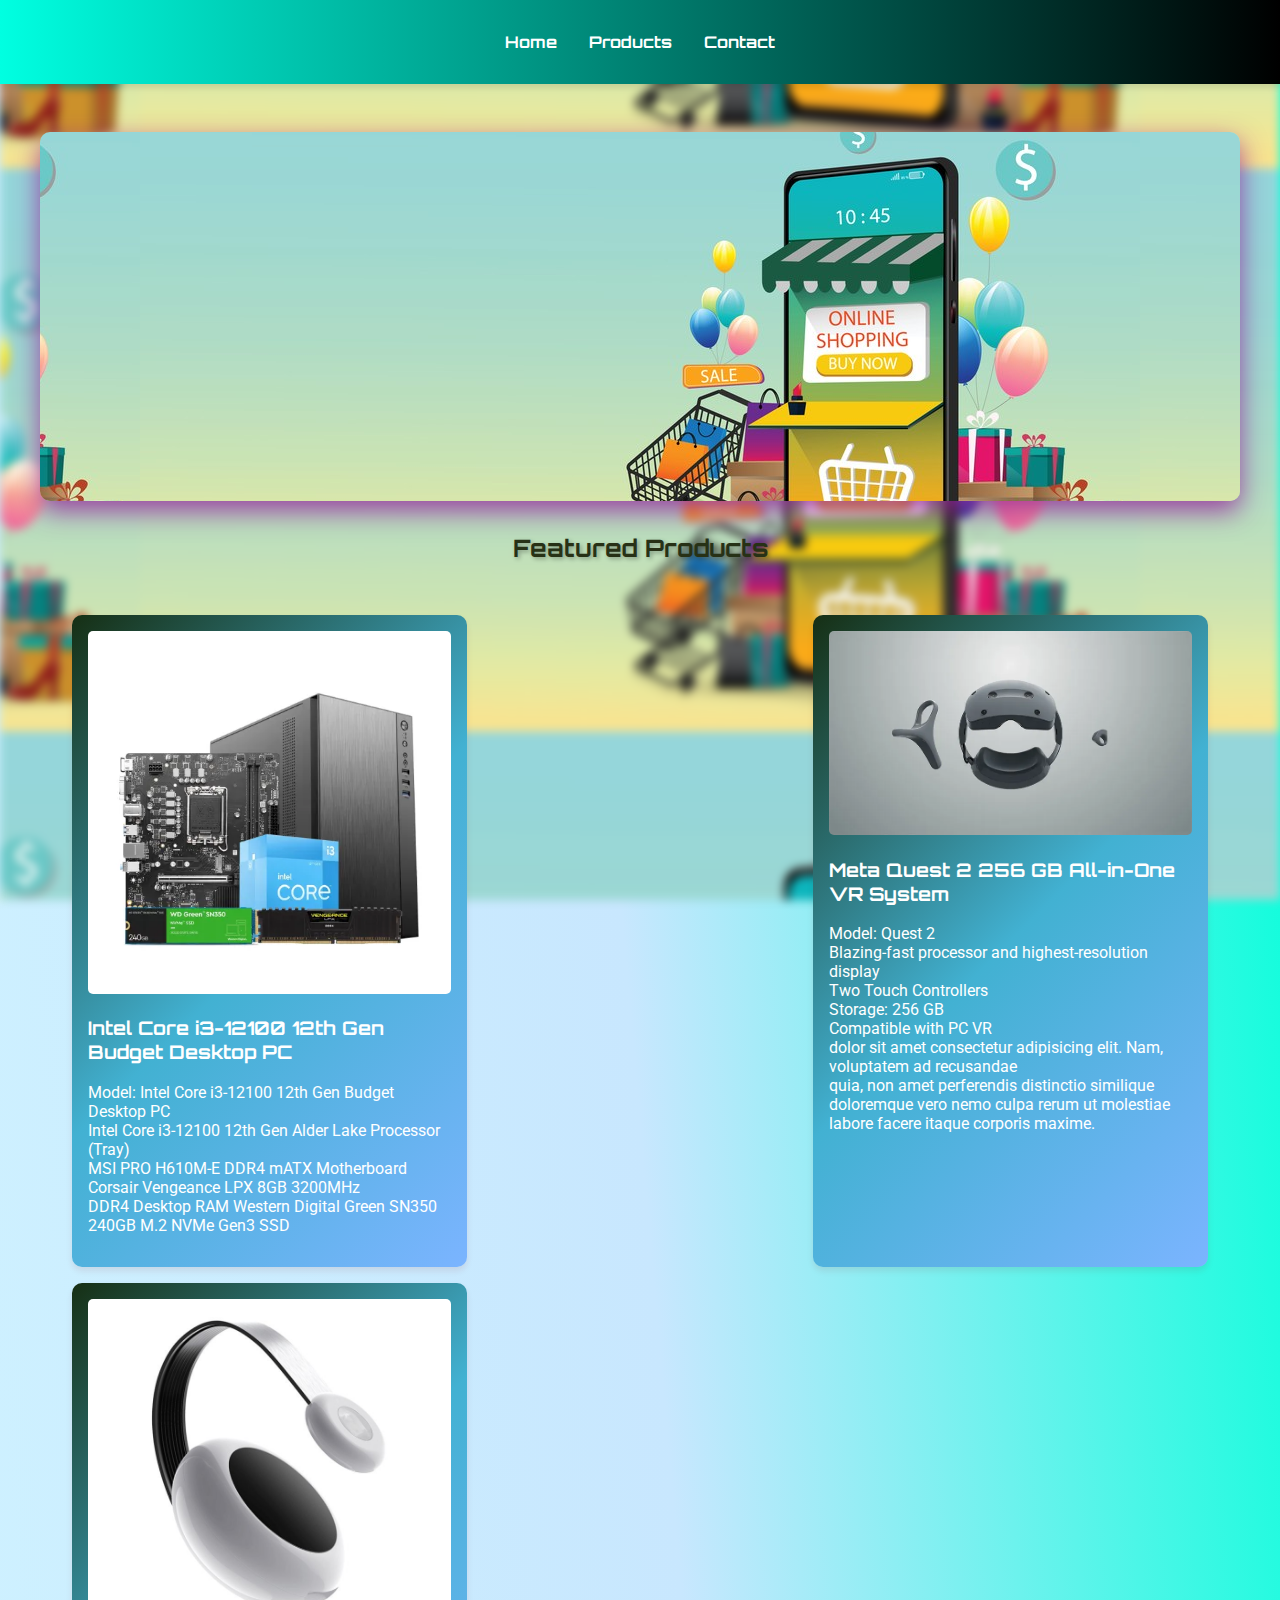
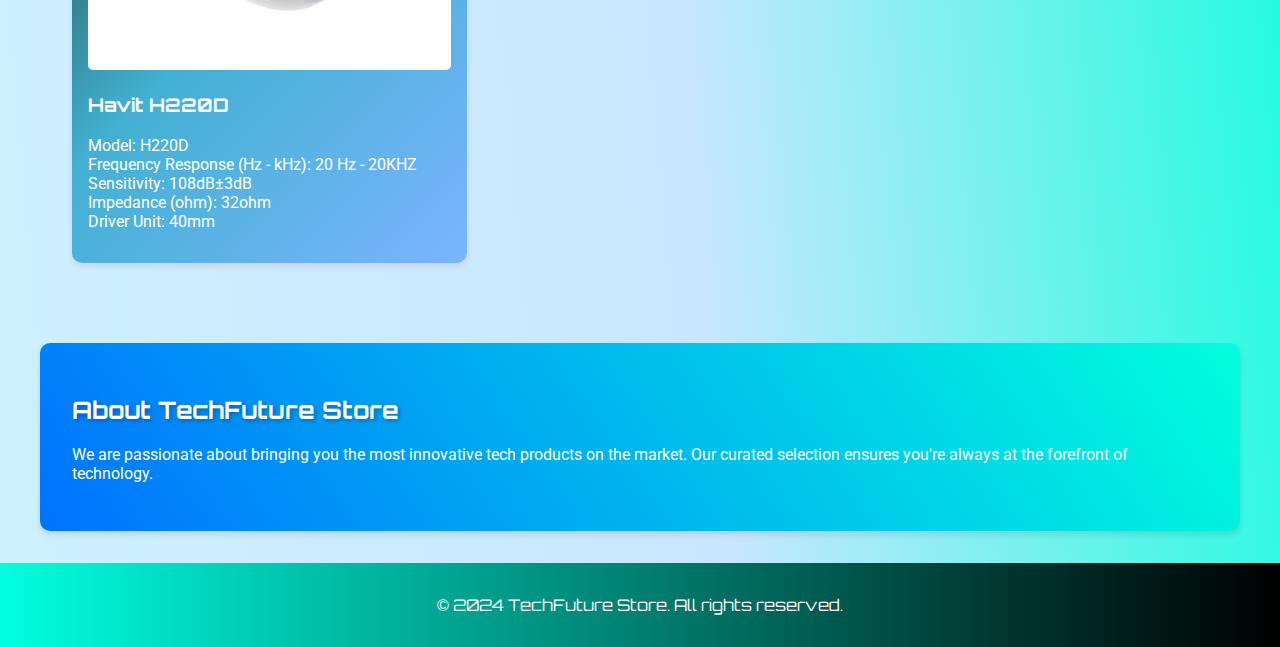
<file: index.html>
<!DOCTYPE html>
<html lang="en">
<head>
    <meta charset="UTF-8">
    <meta name="viewport" content="width=device-width, initial-scale=1.0">
    <title>TechFuture Store - Home</title>
    <link href="https://fonts.googleapis.com/css2?family=Roboto:wght@400;700&family=Orbitron:wght@400;700&display=swap" rel="stylesheet">
    <link rel="stylesheet" href="styles.css">
    <link rel="shortcut icon" href="tech.png" type="image/x-icon">
</head>
<body>
    <!-- name: Md. Jahidul Hossain Mekat
    id: 2221395 -->
    <header>
        <nav>
            <ul>
                <li><a href="index.html">Home</a></li>
                <li><a href="products.html">Products</a></li>
                <li><a href="contact.html">Contact</a></li>
            </ul>
        </nav>
    </header>
    <main>
        <section class="hero">
            <p>.</p>
            <p>.</p>
            <p>.</p>
            <p>.</p>
            <p>.</p>
            <p>.</p>
            <p>.</p>
            <p>.</p>
            <p>.</p>
            <p>.</p>
            <p>.</p>
 
        </section>
        <section class="featured-products">
            <h2>Featured Products</h2>
            <div class="product-container">
                <div class="product">
                    <img src="img.webp" alt="Product 1">
                    <h3>Intel Core i3-12100 12th Gen Budget Desktop PC</h3>
                    <p>Model: Intel Core i3-12100 12th Gen Budget Desktop PC <br>
                        Intel Core i3-12100 12th Gen Alder Lake Processor (Tray) <br>
                        MSI PRO H610M-E DDR4 mATX Motherboard
                        Corsair Vengeance LPX 8GB 3200MHz <br> DDR4 Desktop RAM
                        Western Digital Green SN350 240GB M.2 NVMe Gen3 SSD</p>
                </div>
                <div class="product">
                    <img src="img2.webp" alt="Product 2">
                    <h3>Meta Quest 2 256 GB All-in-One VR System</h3>
                    <p>Model: Quest 2 <br>
                        Blazing-fast processor and highest-resolution display <br>
                        Two Touch Controllers <br>
                        Storage: 256 GB <br>
                        Compatible with PC VR <br>
                     dolor sit amet consectetur adipisicing elit. Nam, voluptatem ad recusandae  <br> quia, non amet perferendis distinctio similique doloremque vero nemo culpa rerum ut molestiae labore facere itaque corporis maxime.</p>
                </div>
                <div class="product">
                    <img src="img3.jpg" alt="Product 3">
                    <h3>Havit H220D</h3>
                    <p>Model: H220D <br>
                        Frequency Response (Hz - kHz): 20 Hz - 20KHZ <br>
                        Sensitivity: 108dB±3dB <br>
                        Impedance (ohm): 32ohm <br>
                        Driver Unit: 40mm</p>
                </div>
            </div>
        </section>
        <section class="about-us">
            <h2>About TechFuture Store</h2>
            <p>We are passionate about bringing you the most innovative tech products on the market. Our curated selection ensures you're always at the forefront of technology.</p>
        </section>
    </main>

    <footer>
        <p>&copy; 2024 TechFuture Store. All rights reserved.</p>
    </footer>
</body>
</html>
</file>
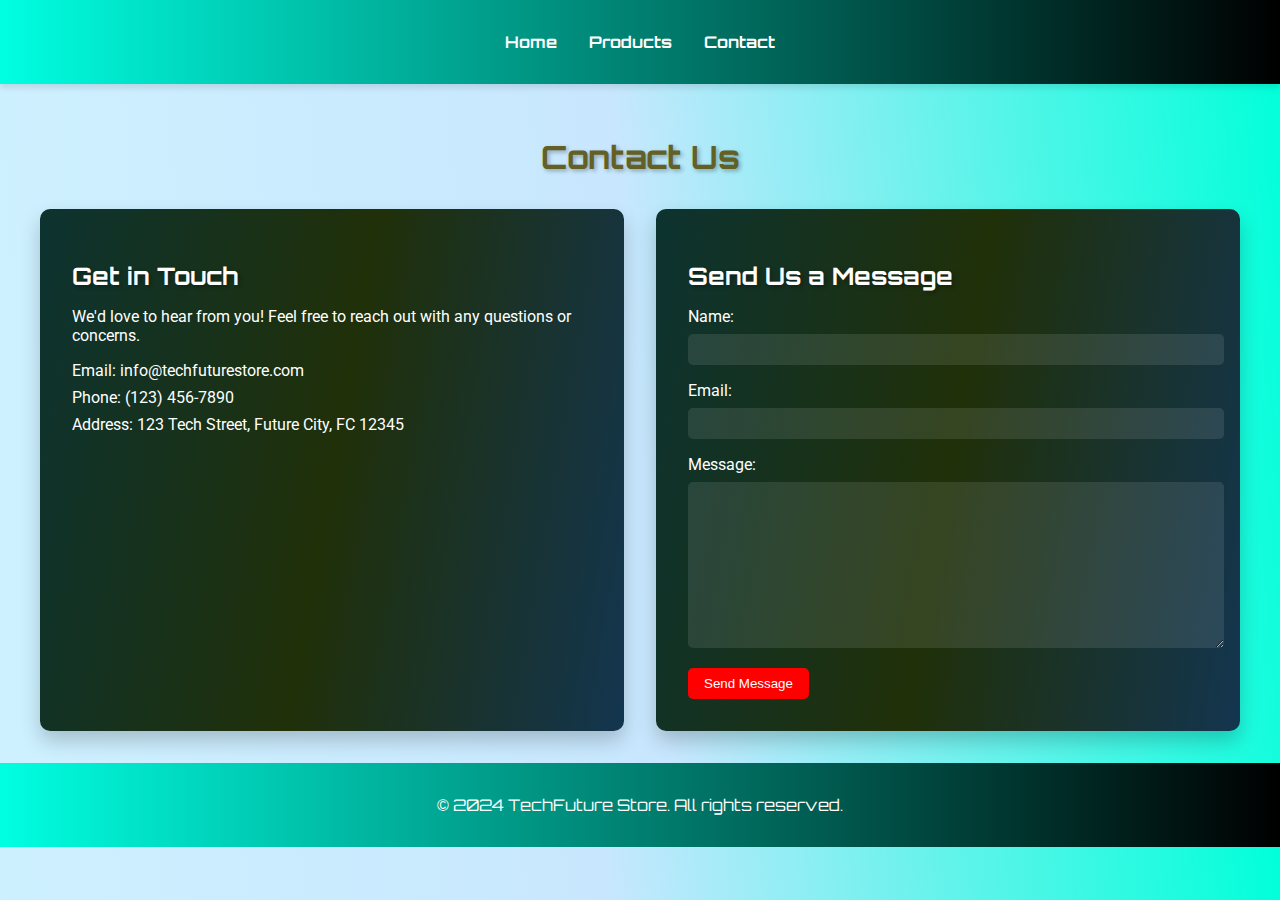
<file: contact.html>
<!DOCTYPE html>
<html lang="en">
<head>
    <meta charset="UTF-8">
    <meta name="viewport" content="width=device-width, initial-scale=1.0">
    <title>TechFuture Store - Contact</title>
    <link href="https://fonts.googleapis.com/css2?family=Roboto:wght@400;700&family=Orbitron:wght@400;700&display=swap" rel="stylesheet">
    <link rel="stylesheet" href="styles.css">
    <link rel="shortcut icon" href="tech.png" type="image/x-icon">
</head>
<body>
    <!-- name: Md. Jahidul Hossain Mekat
    id: 2221395 -->
    <header>
        <nav>
            <ul>
                <li><a href="index.html">Home</a></li>
                <li><a href="products.html">Products</a></li>
                <li><a href="contact.html">Contact</a></li>
            </ul>
        </nav>
    </header>

    <main class="contact-page">
        <h1>Contact Us</h1>
        <div class="contact-container">
            <div class="contact-info">
                <h2>Get in Touch</h2>
                <p>We'd love to hear from you! Feel free to reach out with any questions or concerns.</p>
                <ul>
                    <li>Email: info@techfuturestore.com</li>
                    <li>Phone: (123) 456-7890</li>
                    <li>Address: 123 Tech Street, Future City, FC 12345</li>
                </ul>
            </div>
            <form class="contact-form">
                <h2>Send Us a Message</h2>
                <div class="form-group">
                    
                    <label for="name">Name:</label>
                    <input type="text" id="name" name="name" required>
                </div>
                <div class="form-group">
                    <label for="email">Email:</label>
                    <input type="email" id="email" name="email" required>
                </div>
                <div class="form-group">
                    <label for="message">Message:</label>
                    <textarea id="message" name="message" required></textarea>
                </div>
                <button type="submit">Send Message</button>
            </form>
        </div>
    </main>

    <footer>
        <p>&copy; 2024 TechFuture Store. All rights reserved.</p>
    </footer>
</body>
</html>
</file>
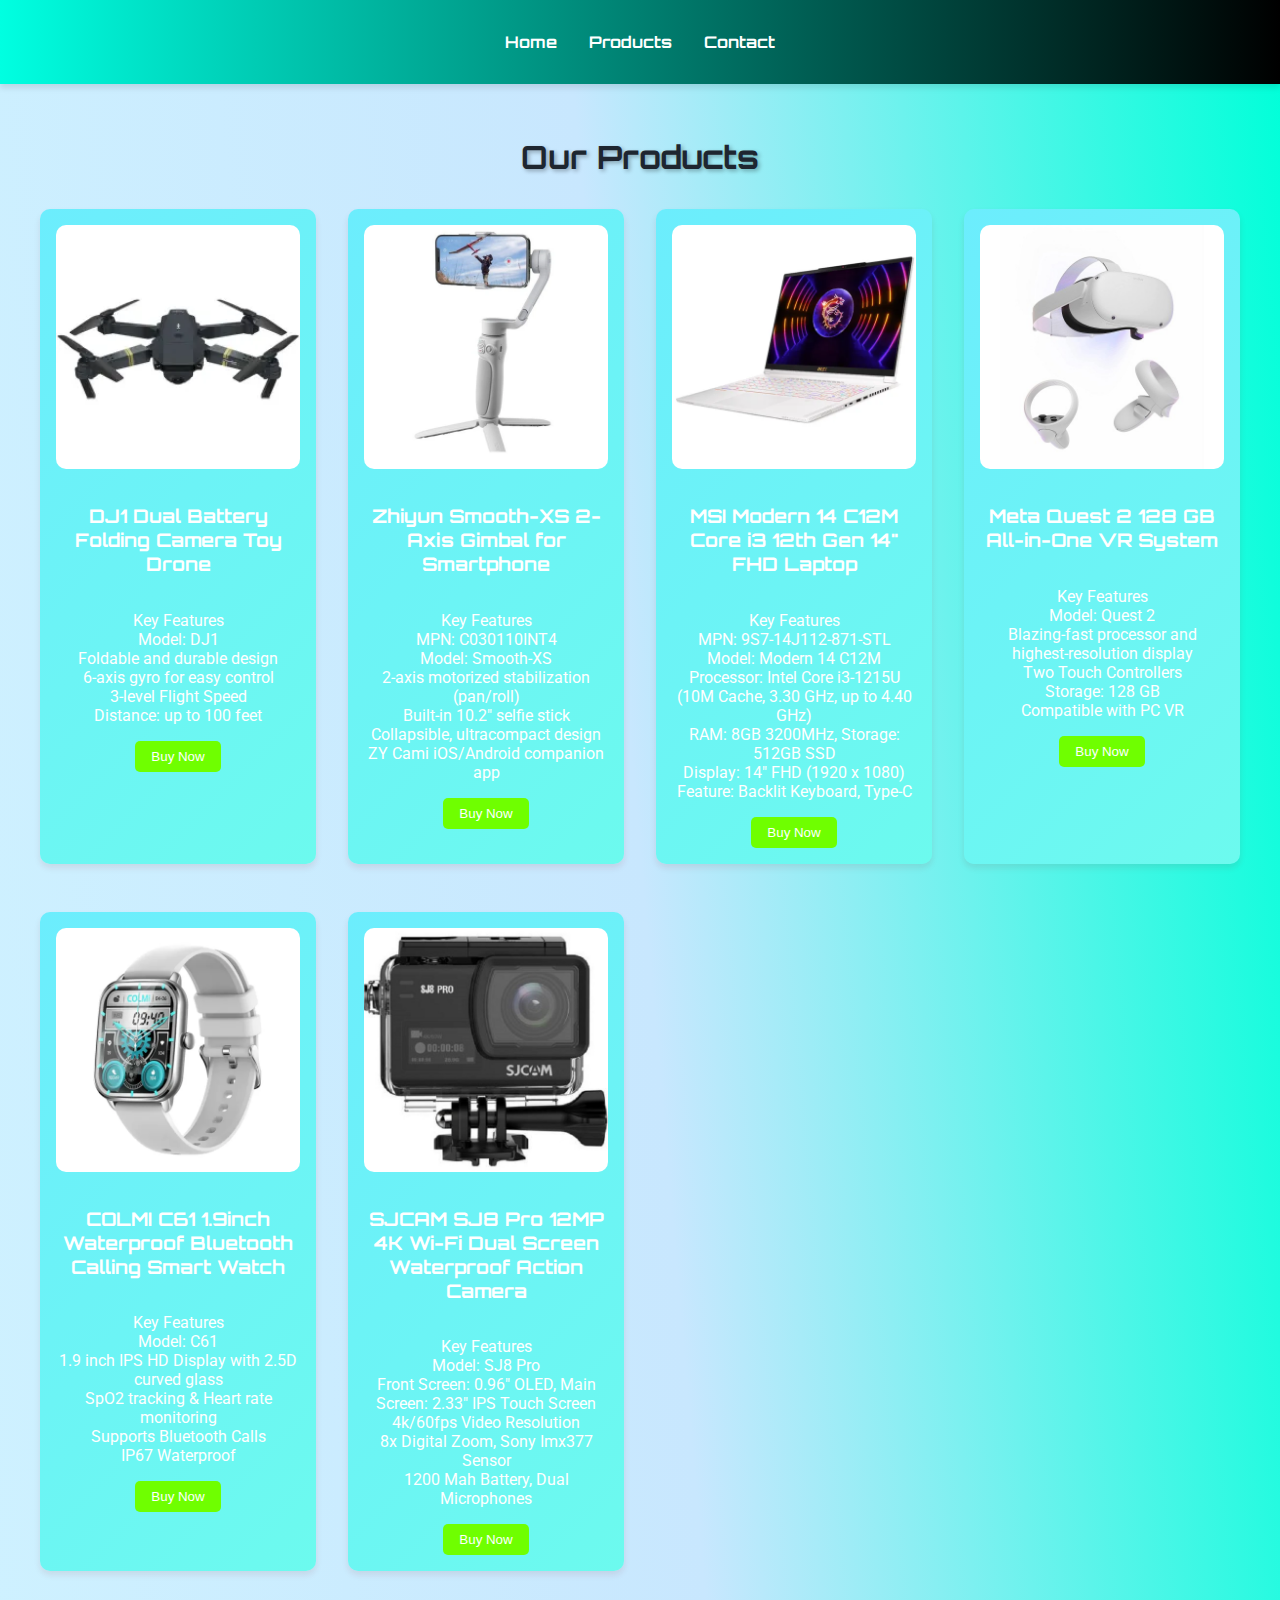
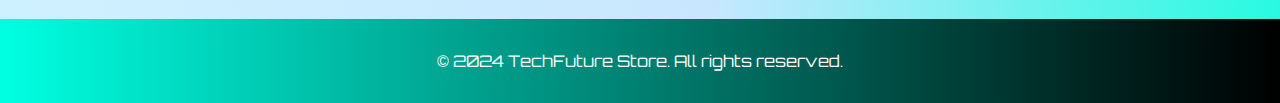
<file: products.html>
<!DOCTYPE html>
<html lang="en">
<head>
    <meta charset="UTF-8">
    <meta name="viewport" content="width=device-width, initial-scale=1.0">
    <title>TechFuture Store - Products</title>
    <link href="https://fonts.googleapis.com/css2?family=Roboto:wght@400;700&family=Orbitron:wght@400;700&display=swap" rel="stylesheet">
    <link rel="stylesheet" href="styles.css">
    <link rel="shortcut icon" href="tech.png" type="image/x-icon">
</head>
<body>
    <!-- name: Md. Jahidul Hossain Mekat
    id: 2221395 -->
    <header>
        <nav>
            <ul>
                <li><a href="index.html">Home</a></li>
                <li><a href="products.html">Products</a></li>
                <li><a href="contact.html">Contact</a></li>
            </ul>
        </nav>
    </header>

    <main class="products-page">
        <h1>Our Products</h1>
        <div class="product-grid">
            <div class="product">
                <img src="drone.webp" alt="Product 1">
                <h3>
                    DJ1 Dual Battery Folding Camera Toy Drone
                   </h3>
                <p>Key Features <br>
                    Model: DJ1 <br>
                    Foldable and durable design <br>
                    6-axis gyro for easy control <br>
                    3-level Flight Speed <br>
                    Distance: up to 100 feet</p>
                <button>Buy Now</button>
            </div>
            <div class="product">
                <img src="img4.webp" alt="Product 2">
                <h3>Zhiyun Smooth-XS 2-Axis Gimbal for Smartphone</h3>
                <p>Key Features <br>
                    MPN: C030110INT4 <br>
                    Model: Smooth-XS <br>
                    2-axis motorized stabilization (pan/roll) <br>
                    Built-in 10.2" selfie stick <br>
                    Collapsible, ultracompact design <br>
                    ZY Cami iOS/Android companion app</p>
                <button>Buy Now</button>
            </div>
            <div class="product">
                <img src="img5.webp" alt="Product 3">
                <h3>MSI Modern 14 C12M Core i3 12th Gen 14" FHD Laptop</h3>
                <p>Key Features <br>
                    MPN: 9S7-14J112-871-STL <br>
                    Model: Modern 14 C12M <br>
                    Processor: Intel Core i3-1215U (10M Cache, 3.30 GHz, up to 4.40 GHz) <br>
                    RAM: 8GB 3200MHz, Storage: 512GB SSD <br>
                    Display: 14" FHD (1920 x 1080) <br>
                    Feature: Backlit Keyboard, Type-C</p>
                <button>Buy Now</button>
            </div>
            <div class="product">
                <img src="img6.jpg" alt="Product 4">
                <h3>Meta Quest 2 128 GB All-in-One VR System</h3>
                <p>Key Features <br>
                    Model: Quest 2 <br>
                    Blazing-fast processor and highest-resolution display <br>
                    Two Touch Controllers <br>
                    Storage: 128 GB <br>
                    Compatible with PC VR</p>
                <button>Buy Now</button>
            </div>
            <div class="product">
                <img src="img7.webp" alt="Product 5">
                <h3>COLMI C61 1.9inch Waterproof Bluetooth Calling Smart Watch</h3>
                <p>Key Features <br>
                    Model: C61 <br>
                    1.9 inch IPS HD Display with 2.5D curved glass <br>
                    SpO2 tracking & Heart rate monitoring <br>
                    Supports Bluetooth Calls <br>
                    IP67 Waterproof</p>
                <button>Buy Now</button>
            </div>
            <div class="product">
                <img src="img8.jpeg" alt="Product 6">
                <h3>SJCAM SJ8 Pro 12MP 4K Wi-Fi Dual Screen Waterproof Action Camera</h3>
                <p>Key Features <br>
                    Model: SJ8 Pro <br>
                    Front Screen: 0.96" OLED, Main Screen: 2.33" IPS Touch Screen <br>
                    4k/60fps Video Resolution <br>
                    8x Digital Zoom, Sony Imx377 Sensor <br>
                    1200 Mah Battery, Dual Microphones</p>
                <button>Buy Now</button>
            </div>
        </div>
    </main>

    <footer>
        <p>&copy; 2024 TechFuture Store. All rights reserved.</p>
    </footer>
</body>
</html>
</file>
<file: styles.css>
body {
    font-family: 'Roboto', sans-serif;
    margin: 0;
    padding: 0;
    background: linear-gradient(85deg, #cef1ff, #c8e7fe, #00ffd9);
    color: #fff;
    /* name: Md. Jahidul Hossain Mekat
    id: 2221395  */
}
header {
    background: linear-gradient(90deg, #00ffe1, #000000);
    padding: 1rem;
    box-shadow: 0 4px 6px rgba(0, 0, 0, 0.1);
}

nav ul {
    list-style-type: none;
    padding: 0;
    display: flex;
    justify-content: center;
}

nav ul li {
    margin: 0 1rem;
}

nav ul li a {
    color: #fff;
    text-decoration: none;
    font-family: 'Orbitron', sans-serif;
    font-weight: 700;
    position: relative;
    transition: color 0.3s ease;
}

nav ul li a::after {
    content: '';
    position: absolute;
    bottom: -5px;
    left: 0;
    width: 100%;
    height: 2px;
    background-color: #00ffd5;
    transform: scaleX(0);
    transition: transform 0.3s ease;
}

nav ul li a:hover {
    color: #00ffee;
}

nav ul li a:hover::after {
    transform: scaleX(1);
}
main {
    width: 1200px;
    margin: 0 auto;
    padding: 2rem;
}
.hero {

    background: 
                url('img1.jpeg');
    background-position: center;
    color: rgb(0, 0, 0);
    border-radius: 10px;
    margin-bottom: 2rem;
    box-shadow: 0 10px 27px rgba(149, 28, 151, 0.811);

}

.hero::before {
    content: '';
    position: absolute;
    top: 0;
    left: 0;
    right: 0;
    bottom: 0;
    background: inherit;
    filter: blur(5px);
    z-index: -1;
}
.hero p {
    visibility: hidden;
    position: relative;
    z-index: 1;
}


.featured-products {
    
    margin-bottom: 2rem;
}

.featured-products h2 {
    text-align: center;
    font-family: 'Orbitron', sans-serif;
    color: hsl(83, 37%, 14%);
    text-shadow: 2px 2px 4px rgba(0, 0, 0, 0.3);
}

.product-container {
    max-width: 1200px;
    margin: 0 auto;
    padding: 2rem;
    display: flex;
    justify-content: space-between;
    flex-wrap: wrap;
}

.product {
    flex-basis: calc(33.33% - 1rem);
    background: linear-gradient(135deg, #162f14, #42b1d2, #7bb4ff);
    border-radius: 10px;
    padding: 1rem;
    margin-bottom: 1rem;
    box-shadow: 0 4px 6px rgba(134, 27, 27, 0.1);
    transition: transform 0.3s ease, box-shadow 0.3s ease;
}

.product:hover {
    transform: translateY(-5px) scale(1.03);
    box-shadow: 0 10px 20px rgba(0, 0, 0, 0.2);
}

.product img {
    width: 100%;
    border-radius: 5px;
}

.product h3 {
    font-family: 'Orbitron', sans-serif;
    color: #fff;
}

.about-us {
    background: linear-gradient(235deg, #00ffdd, #0072ff);
    padding: 2rem;
    border-radius: 10px;
    box-shadow: 0 4px 6px rgba(0, 0, 0, 0.1);
}

.about-us h2 {
    font-family: 'Orbitron', sans-serif;
    color: #fff;
    text-shadow: 2px 2px 4px rgba(0, 0, 0, 0.3);
}

footer {
    background: linear-gradient(90deg, #00ffe1, #000000);
    color: #fff;
    text-align: center;
    padding: 1rem;
    font-family: 'Orbitron', sans-serif;
}





.products-page h1 {
    text-align: center;
    font-family: 'Orbitron', sans-serif;
    color: #1e2630;
    margin-bottom: 2rem;
    text-shadow: 2px 2px 4px rgba(0, 0, 0, 0.3);
}

.product-grid {
    display: grid;
    grid-template-columns: repeat(auto-fit, minmax(250px, 1fr));
    gap: 2rem;
}
.product-grid .product {
    display: flex;
    flex-direction: column;
    align-items: center;
    text-align: center;
    background: linear-gradient(135deg, #6cedfd, #6cfaee);
}

.product-grid .product img {
    width: 100%;
    max-width: 300px;
    height: auto;
    border-radius: 10px;
    margin-bottom: 1rem;
}

.product-grid .product button {
    background-color: #6fff00;
    color: #fff;
    border: none;
    padding: 0.5rem 1rem;
    border-radius: 5px;
    cursor: pointer;
    transition: background-color 0.3s ease, transform 0.3s ease;
}

.product-grid .product button:hover {
    background-color: #ff8000;
    transform: scale(1.1);
}













.contact-page h1 {
    text-align: center;
    font-family: 'Orbitron', sans-serif;
    color: #636025;
    margin-bottom: 2rem;
    text-shadow: 2px 2px 4px rgba(0, 0, 0, 0.3);
}

.contact-container {
    display: flex;
    justify-content: space-between;
    gap: 2rem;
}

.contact-info, .contact-form {
    flex-basis: calc(50% - 1rem);
    background: linear-gradient(100deg, #0d3330, #203009, #13354f);
    padding: 2rem;
    border-radius: 10px;
    box-shadow: 0 10px 20px rgba(0, 0, 0, 0.2);
}

.contact-info h2, .contact-form h2 {
    font-family: 'Orbitron', sans-serif;
    color: #fff;
    margin-bottom: 1rem;
    text-shadow: 2px 2px 4px rgba(0, 0, 0, 0.3);
}

.contact-info ul {
    list-style-type: none;
    padding: 0;
}

.contact-info ul li {
    margin-bottom: 0.5rem;
}

.contact-form .form-group {
    margin-bottom: 1rem;
}

.contact-form label {
    display: block;
    margin-bottom: 0.5rem;
    color: #fff;
}


.contact-form input,
.contact-form textarea {
    width: 100%;
    padding: 0.5rem;
    border: none;
    border-radius: 5px;
    background-color: rgba(255, 255, 255, 0.1);
    color: #fff;
}


.contact-form textarea {
    height: 150px;
}

.contact-form button {
    background-color: #ff0000;
    color: #fff;
    border: none;
    padding: 0.5rem 1rem;
    border-radius: 5px;
    cursor: pointer;
    transition: background-color 0.3s ease, transform 0.3s ease;
}


.contact-form button:hover {
    background-color: #00ff1a;
    transform: scale(1.1);
}

@keyframes borderPulse {
    0% {
        box-shadow: 0 0 0 0 rgba(255, 0, 0, 0.7);
    }
    70% {
        box-shadow: 0 0 0 10px rgba(255, 0, 255, 0);
    }
    100% {
        box-shadow: 0 0 0 0 rgba(255, 0, 255, 0);
    }
}
.product {
    animation: borderPulse 2s infinite;
}
.contact-form {
    animation: borderPulse 2s infinite;
}
</file>
